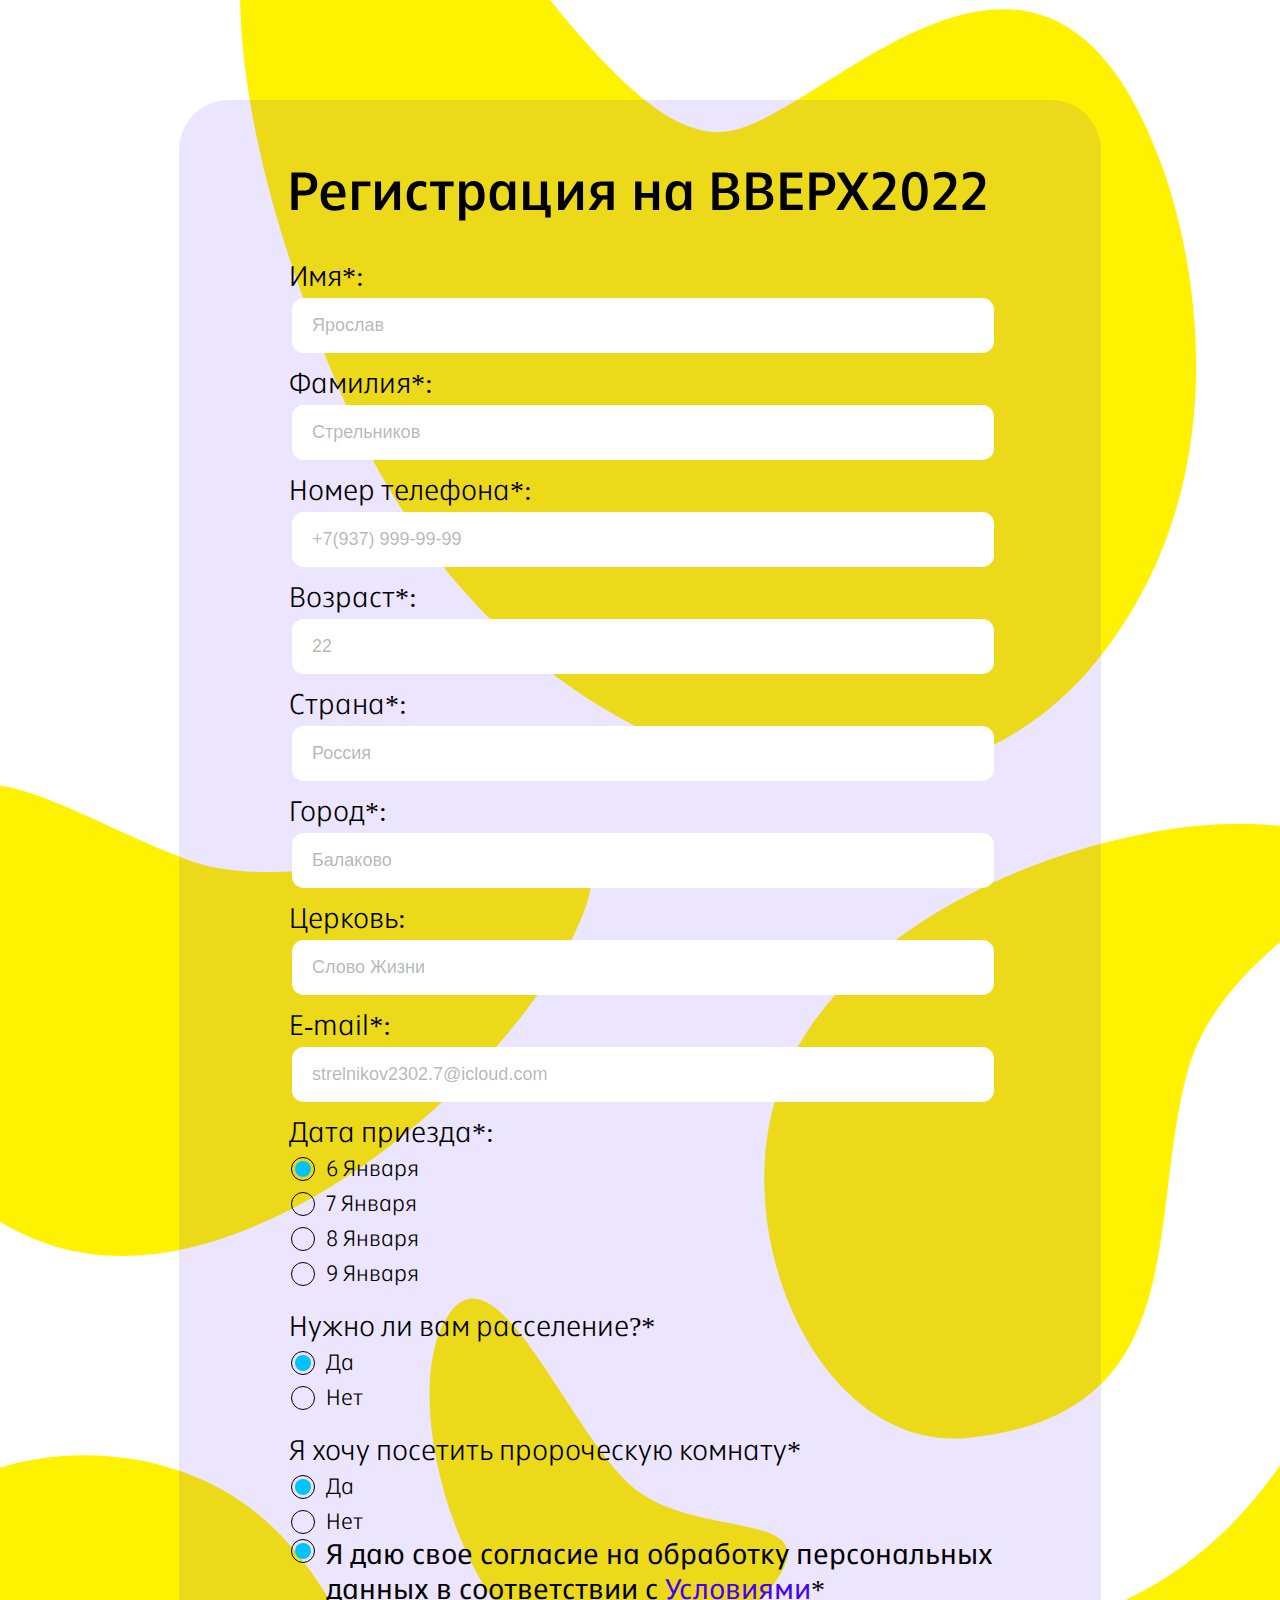
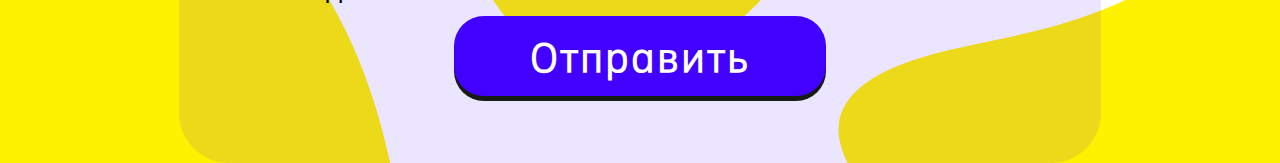
<file: registration.html>
<!DOCTYPE html>
<html lang="en">
  <head>
    <meta charset="UTF-8" />
    <meta name="viewport" content="width=device-width, initial-scale=1.0" />
    <link rel="stylesheet" href="css/select.css" />
    <link rel="stylesheet" href="css/style_registration.css" />
    <title>Регистрация ВВЕРХ22</title>
  </head>
  <body>
    <div class="wrapper">
      <div class="form">
        <form action="https://vk.com/yarost20" id="form" class="form__body">
          <h1 class="form__title">Регистрация на ВВЕРХ2022</h1>
          <div class="form__item">
            <label for="formName" class="form__label">Имя*:</label>
            <input
              id="formName"
              type="text"
              name="name"
              class="form__input _req"
              placeholder="Ярослав"
            />
          </div>
          <div class="form__item">
            <label for="surName" class="form__label"> Фамилия*:</label>
            <input
              id="surName"
              type="text"
              name="surName"
              class="form__input _req"
              placeholder="Стрельников"
            />
          </div>
          <div class="form__item">
            <label for="formLastName" class="form__label">
              Номер телефона*:</label
            >
            <input
              id="formLastName"
              type="phone"
              name="phone"
              class="form__input _req"
              placeholder="+7(937) 999-99-99 "
            />
          </div>
          <div class="form__item">
            <label for="formAge" class="form__label"> Возраст*:</label>
            <input
              id="formAge"
              type="number"
              name="age"
              class="form__input _req"
              placeholder="22"
            />
          </div>
          <div class="form__item">
            <label for="formCountry" class="form__label">Страна*:</label>
            <input
              id="formCountry"
              type="text"
              name="Country"
              class="form__input _req"
              placeholder="Россия"
            />
          </div>
          <div class="form__item">
            <label for="formСity" class="form__label">Город*:</label>
            <input
              id="formСity"
              type="text"
              name="сity"
              class="form__input _req"
              placeholder="Балаково"
            />
          </div>
          <div class="form__item">
            <label for="formChurch" class="form__label">Церковь:</label>
            <input
              id="formChurch"
              type="text"
              name="church"
              class="form__input"
              placeholder="Слово Жизни"
            />
          </div>
          <div class="form__item">
            <label for="formEmail" class="form__label">E-mail*:</label>
            <input
              id="formEmail"
              type="text"
              name="email"
              class="form__input _req _email"
              placeholder="strelnikov2302.7@icloud.com"
            />
          </div>
          <div class="form__item">
            <div class="form__label">Дата приезда*:</div>
            <div class="options">
              <div class="options__item">
                <input
                  id="formSixJanuary"
                  checked
                  type="radio"
                  value="SixJanuary"
                  name="date"
                  class="options__input"
                />
                <label for="formSixJanuary" class="options__label"
                  ><span>6 Января</span></label
                >
              </div>
              <div class="options__item">
                <input
                  id="formSevenJanuary"
                  type="radio"
                  value="SevenJanuary"
                  name="date"
                  class="options__input"
                />
                <label for="formSevenJanuary" class="options__label"
                  ><span>7 Января</span></label
                >
              </div>
              <div class="options__item">
                <input
                  id="formEightJanuary"
                  type="radio"
                  value="EightJanuary"
                  name="date"
                  class="options__input"
                />
                <label for="formEightJanuary" class="options__label"
                  ><span>8 Января</span></label
                >
              </div>
              <div class="options__item">
                <input
                  id="formNineJanuary"
                  type="radio"
                  value="NineJanuary"
                  name="date"
                  class="options__input"
                />
                <label for="formNineJanuary" class="options__label"
                  ><span>9 Января</span></label
                >
              </div>
            </div>
          </div>
          <div class="form__item">
            <div class="form__label">Нужно ли вам расселение?*</div>
            <div class="options">
              <div class="options__item">
                <input
                  id="formResettlementYes"
                  checked
                  type="radio"
                  value="yes"
                  name="resettlement"
                  class="options__input"
                />
                <label for="formResettlementYes" class="options__label"
                  ><span>Да</span></label
                >
              </div>
              <div class="options__item">
                <input
                  id="formResettlementNo"
                  type="radio"
                  value="no"
                  name="resettlement"
                  class="options__input"
                />
                <label for="formResettlementNo" class="options__label"
                  ><span>Нет</span></label
                >
              </div>
            </div>
          </div>
          <div class="form__item">
            <div class="form__label">Я хочу посетить пророческую комнату*</div>
            <div class="options">
              <div class="options__item">
                <input
                  id="formRoomYes"
                  checked
                  type="radio"
                  value="yes"
                  name="room"
                  class="options__input"
                />
                <label for="formRoomYes" class="options__label"
                  ><span>Да</span></label
                >
              </div>
              <div class="options__item">
                <input
                  id="formRoomNo"
                  type="radio"
                  value="no"
                  name="room"
                  class="options__input"
                />
                <label for="formRoomNo" class="options__label"
                  ><span>Нет</span></label
                >
              </div>
            </div>
          </div>
          <div class="form__item" style="display: none">
            ;">
            <div class="form__label">Прикрепить фото</div>
            <div class="file">
              <div class="file__item">
                <input
                  id="formImage"
                  accept=".jpg, .png, .gif"
                  type="file"
                  name="image"
                  class="file__input"
                />
                <div class="file__button">Выбрать</div>
              </div>
              <div id="formPreview" class="file__preview"></div>
            </div>
          </div>
          <div class="form__item">
            <div class="checkbox">
              <input
                id="formAgreement"
                checked
                type="checkbox"
                name="agreement"
                class="checkbox__input _req"
              />
              <label for="formAgreement" class="checkbox__label"
                ><span
                  >Я даю свое согласие на обработку персональных данных в
                  соответствии с <a href="">Условиями</a>*</span
                ></label
              >
            </div>
          </div>
          <button type="submit" class="form__button">Отправить</button>
        </form>
      </div>
    </div>
    <script src="js/select.js"></script>
    <script src="js/script.js"></script>
  </body>
</html>
</file>
<file: css/select.css>
.select {
	position: relative;
}
.select__item {
	position: relative;
}
.select__title {
	color: #000;
	border: 1px solid #d9d9d9;
	background-color: #fff;
	cursor: pointer;
	border-radius: 5px;
}
.select__value {
	display: flex;
	font-size: 16px;
	height: 50px;
	padding: 0px 20px;
	align-items: center;
	justify-content: space-between;
	flex-direction: row-reverse;
}
.select__value span {
	height: 1em;
	overflow: hidden;
	display: -webkit-box;
	-webkit-line-clamp: 1;
	-webkit-box-orient: vertical;
}
.select__value::before {
	content: "";
	display: inline-block;
	transition: all 0.3s ease 0s;
	width: 11px;
	height: 7px;
	background: url("../img/select.svg") center / 100% no-repeat;
}
.select__options {
	color: #000;
	display: none;
	position: absolute;
	top: 49px;
	border-radius: 0 0 4px 4px;
	min-width: 100%;
	left: 0;
	background-color: #fff;
	border-top: 0;
	border: 1px solid #d9d9d9;
	border-top: 0;
	font-size: 16px;
	padding: 0px 0px 5px 0px;
}
.select__option {
	cursor: pointer;
	padding: 10px 20px;
	margin: 0px 0px 0px 0px;
}
.select._active {
	z-index: 5;
}
.select._active .select__value::before {
	transform: rotate(-180deg);
}
.select._active.select__options {
	display: block;
}
</file>
<file: css/style_registration.css>
/* Обнуление */
@font-face {
  font-family: "IkaTrial__ExtraLight";
  src: url("/fonts/IkaTrial-ExtraLight.woff2") format("woff2"),
    url("/fonts/IkaTrial-ExtraLight.woff") format("woff");
}
@font-face {
  font-family: "IkaTrial__Light";
  src: url("/fonts/IkaTrial-Light.woff2") format("woff2"),
    url("/fonts/IkaTrial-Light.woff") format("woff");
}
@font-face {
  font-family: "IkaTrial__Medium";
  src: url("/fonts/IkaTrial-Medium.woff2") format("woff2"),
    url("/fonts/IkaTrial-Medium.woff") format("woff");
}
@font-face {
  font-family: "IkaTrial__Regular";
  src: url("/fonts/IkaTrial-Regular.woff2") format("woff2"),
    url("/fonts/IkaTrial-Regular.woff") format("woff");
}
*,
*::before,
*::after {
  padding: 0;
  margin: 0;
  border: 0;
  box-sizing: border-box;
}
a {
  text-decoration: none;
}
ul,
ol,
li {
  list-style: none;
}
img {
  vertical-align: top;
}
h1,
h2,
h3,
h4,
h5,
h6 {
  font-weight: inherit;
  font-size: inherit;
}
html,
body {
  height: 135%;
  line-height: 1;
  font-size: 14px;
  font-family: "IkaTrial", "Helvetica Neue", Helvetica, sans-serif;
}
body {
  background: url(../img/svg/background_registration.svg) no-repeat;
}
input::-webkit-input-placeholder {
  color: rgba(0, 0, 0, 0.3);
}
/* ------------------ */

.form {
  max-width: 922px;
  margin: 100px auto;
  color: #000;
  padding: 57px 110px;
  background: rgba(66, 0, 255, 0.1);
  border-radius: 50px;
}

.form * {
  outline: none;
}

.form__body {
  position: relative;
}
.form__body::after {
  content: "";
  position: absolute;
  top: 0;
  left: 0;
  width: 100%;
  height: 100%;
  background: rgba(51, 51, 51, 0.9) url("../img/loading.gif") center / 50px
    no-repeat;
  opacity: 0;
  visibility: hidden;
  transition: all 0.5s ease 0s;
}
.form__body._sending::after {
  opacity: 1;
  visibility: visible;
}

.form__title {
  font-family: "IkaTrial__Medium";
  font-size: 52.7666px;
  width: 101%;
  line-height: 67px;
  margin: 0px 0px 34px -2px;
}
.form__item {
  margin: 0px 0px 20px 0px;
}
.form__label {
  font-family: "IkaTrial__Light";
  font-size: 27.854px;
  line-height: 35px;
  display: block;
  margin: 0px 0px 5px 0px;
}
.form__input {
  padding: 0px 20px;
  border-radius: 11.6058px;
  min-width: 100%;
  height: 55px;
  font-size: 18px;
  margin-left: 3px;
  margin-bottom: -8px;
  transition: all 0.5s ease 0s;
}

.form__input:focus,
.form__input:hover {
  box-shadow: 0 0 15px #4200ff;
}
.form__input._error {
  box-shadow: 0 0 15px red;
}

textarea.form__input {
  min-height: 120px;
  resize: vertical;
  padding: 20px;
}

.options {
  font-family: "IkaTrial__Light";
}
.options__item {
  margin: 0px 0px 6px 0px;
}
.options__input {
  display: none;
}

.options__input:checked + .options__label::after {
  transform: scale(1);
}

.options__label {
  display: inline-flex;
  font-size: 21.7261px;
  line-height: 28px;
  align-items: center;
  position: relative;
  cursor: pointer;
  width: 100%;
}
.options__label::before {
  content: "";
  align-self: flex-start;
  flex: 0 0 24px;
  height: 24px;
  border: 1.72259px solid #000;
  border-radius: 50%;
  margin: 3px 11px 0px 2px;
}
.options__label::after {
  transition: transform 0.5s ease 0s;
  content: "";
  position: absolute;
  top: 7px;
  left: 6px;
  width: 16px;
  height: 16px;
  background-color: #00c2ff;
  border-radius: 50%;
  transform: scale(0);
}

.file__item {
  position: relative;
}
.file__input {
  position: absolute;
  top: 0;
  left: 0;
  width: 100%;
  height: 100%;
  opacity: 0;
  font-size: 0;
  cursor: pointer;
}
.file__button {
  font-family: "IkaTrial__Regular";
  font-size: 18.7904px;
  display: inline-flex;
  min-height: 33px;
  border-radius: 30px;
  justify-content: center;
  align-items: center;
  border: 1.74087px solid #000000;
  margin-left: 4px;
  margin-top: 6px;
  padding: 0px 41px;
}

.file__preview {
  display: inline-block;
  max-width: 100px;
  padding: 10px 0px 0px 0px;
}
.file__preview img {
  max-width: 100%;
}

.checkbox {
  margin-top: -20px;
}
.checkbox._error .checkbox__label::before {
  box-shadow: 0 0 15px red;
  margin-top: 10px;
}

.file__input_error + ._error {
  box-shadow: 0 0 15px red;
}

.checkbox__input {
  display: none;
}
.checkbox__input:checked + .checkbox__label::after {
  transform: scale(1);
}

.checkbox__label {
  font-family: "IkaTrial__Regular";
  font-size: 27.854px;
  line-height: 35px;
  color: #000;
  display: inline-flex;
  align-items: center;
  position: relative;
  cursor: pointer;
  width: 101%;
}

.checkbox__label::before {
  content: "";
  align-self: flex-start;
  flex: 0 0 24px;
  height: 24px;
  border: 1.72259px solid #000;
  border-radius: 50%;
  margin: 3px 11px 0px 2px;
}
.checkbox__label::after {
  transition: transform 0.5s ease 0s;
  content: "";
  position: absolute;
  top: 7px;
  left: 6px;
  width: 16px;
  height: 16px;
  background-color: #00c2ff;
  border-radius: 50%;
  transform: scale(0);
}

.checkbox__label a {
  color: #4200ff;
}

.form__button {
  font-family: "IkaTrial__Light";
  width: 53%;
  margin: 0 auto;
  display: flex;
  justify-content: center;
  align-items: center;
  min-height: 80px;
  background-color: #4200ff;
  color: #fff;
  font-size: 40.0515px;
  letter-spacing: 2px;
  font-weight: 700;
  cursor: pointer;
  border-radius: 30px;
  box-shadow: 0 5px 0 #161b13;
  transition: background-color 0.5s ease 0s;
  position: relative;
  top: -10px;
}
.form__button:hover {
  background-color: #2c01a1;
}
.form__button:active {
  top: 3px;
  box-shadow: 0 2px 0 #180155;
}
</file>
